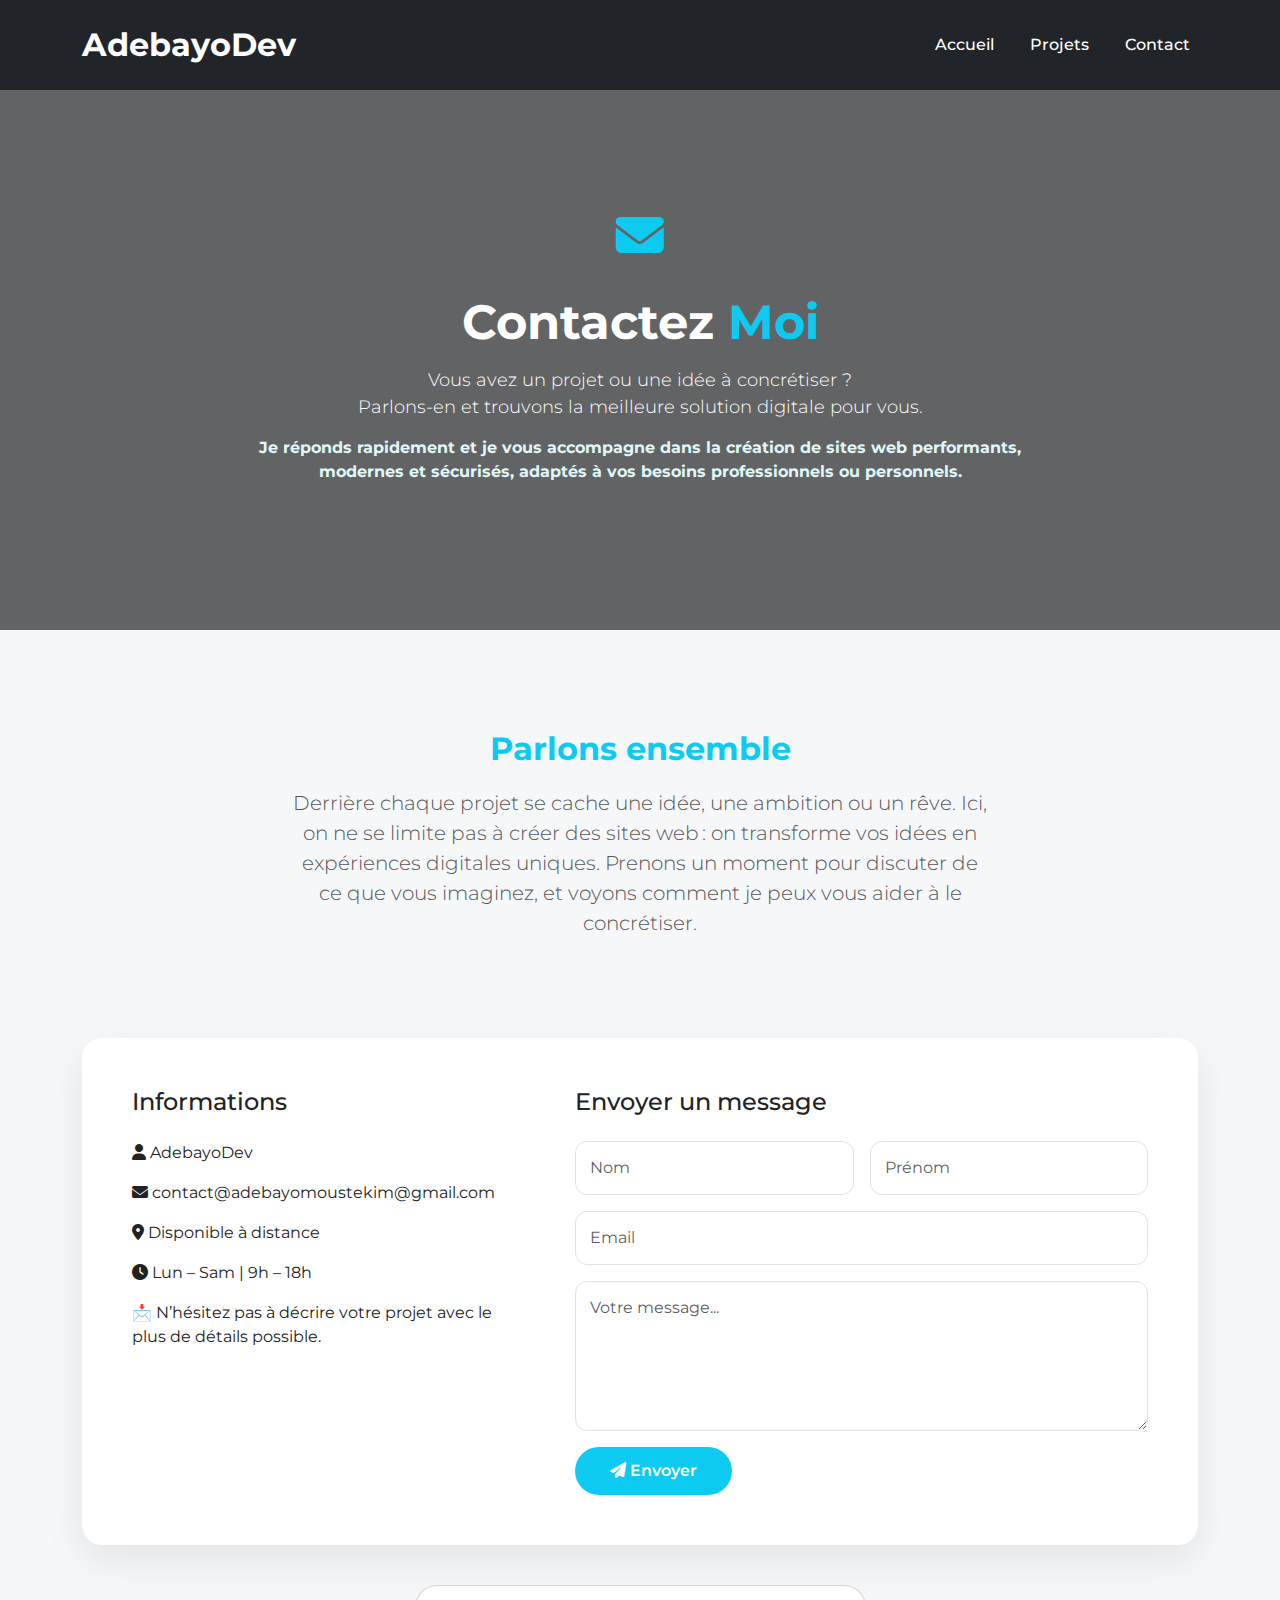
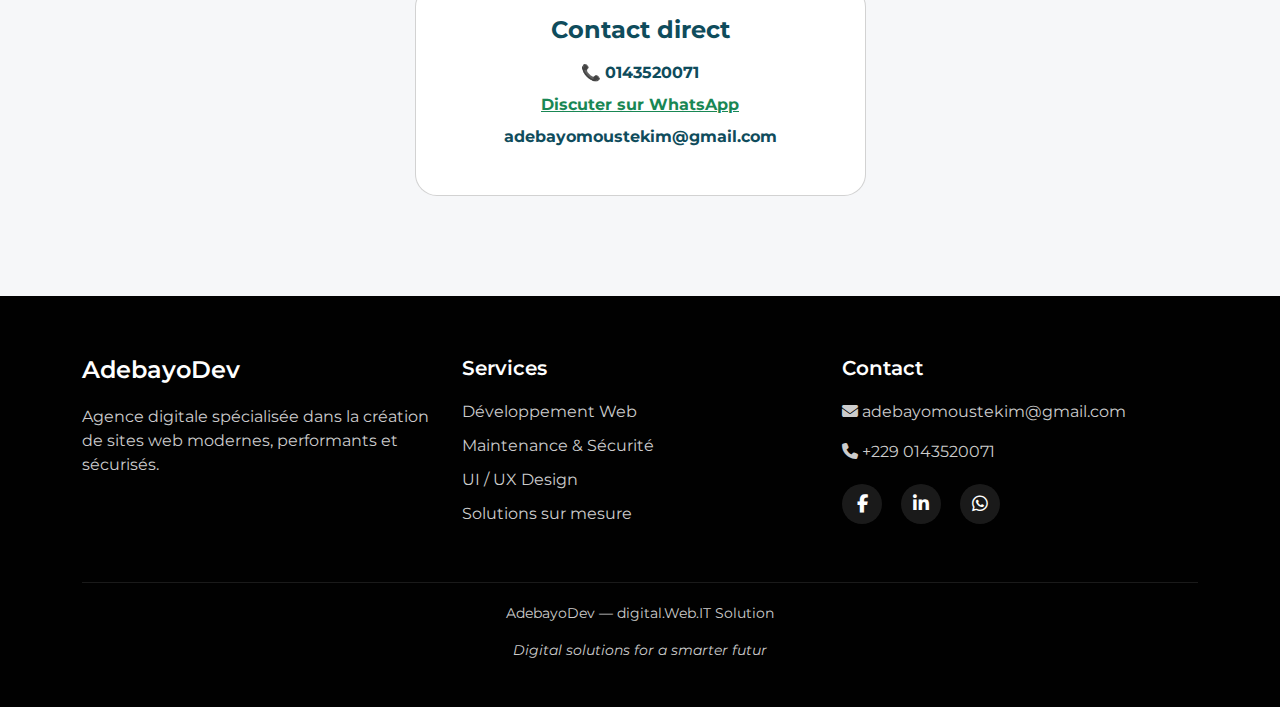
<file: contact.html>
<!DOCTYPE html>
<html lang="fr">
<head>
    <meta charset="UTF-8">
    <title> AdebayoDev</title>
    <meta name="viewport" content="width=device-width, initial-scale=1.0">

    <!-- Bootstrap -->
    <link href="https://cdn.jsdelivr.net/npm/bootstrap@5.3.0/dist/css/bootstrap.min.css" rel="stylesheet">

    <!-- Font Awesome -->
    <link rel="stylesheet" href="https://cdnjs.cloudflare.com/ajax/libs/font-awesome/6.4.0/css/all.min.css">

    <!-- Google Font -->
    <link href="https://fonts.googleapis.com/css2?family=Montserrat:wght@400;600;700&display=swap" rel="stylesheet">
  <link rel="stylesheet" href="publics/style.css">
</head>
<body>
<nav class="navbar navbar-expand-lg navbar-dark bg-dark fixed-top">
  <div class="container">
    <a class="navbar-brand" href="index.php">AdebayoDev</a>
    <button class="navbar-toggler" type="button" data-bs-toggle="collapse" data-bs-target="#navbarNav" 
      aria-controls="navbarNav" aria-expanded="false" aria-label="Toggle navigation">
      <span class="navbar-toggler-icon"></span>
    </button>

    <div class="collapse navbar-collapse" id="navbarNav">
      <ul class="navbar-nav ms-auto">
        <li class="nav-item"><a class="nav-link" href="index.html">Accueil</a></li>
        <li class="nav-item"><a class="nav-link" href="#projets">Projets</a></li>
        <li class="nav-item"><a class="nav-link" href="contact.html">Contact</a></li>
      </ul>
    </div>
  </div>
</nav>
<!-- CONTACT HERO -->
<section class="contact-hero text-center">
    <div class="container">
        <i class="fa-solid fa-envelope hero-icon"></i>
        <h1>Contactez <span>Moi</span></h1>
        <p class="lead">
            Vous avez un projet ou une idée à concrétiser ?<br>
            Parlons-en et trouvons la meilleure solution digitale pour vous.
        </p>

        <p>
            <strong>
                Je réponds rapidement et je vous accompagne dans la création de sites web performants, <br> modernes et sécurisés, adaptés à vos besoins professionnels ou personnels.
            </strong>
        </p>
    </div>
</section>

<section class="section text-center">
    <div class="container">
        <h2 class="section-title">Parlons ensemble</h2>
        <p class="lead" style="max-width:700px; margin:auto; color:#555;">
            <span >
            Derrière chaque projet se cache une idée, une ambition ou un rêve.  
            Ici, on ne se limite pas à créer des sites web : on transforme vos idées en expériences digitales uniques.  
            Prenons un moment pour discuter de ce que vous imaginez, et voyons comment je peux vous aider à le concrétiser.
            </span>
        </p>
    </div>
</section>


<!-- CONTACT -->
<section class="section pt-0">
    <div class="container">
        <div class="contact-box">
            <div class="row g-5">

                <!-- INFOS -->
                <div class="col-md-5">
                    <h4 class="mb-4">Informations</h4>

                    <div class="contact-info">
                        <p><i class="fa-solid fa-user"></i> AdebayoDev</p>
                        <p><i class="fa-solid fa-envelope"></i> contact@adebayomoustekim@gmail.com</p>
                        <p><i class="fa-solid fa-location-dot"></i> Disponible à distance</p>
                        <p><i class="fa-solid fa-clock"></i> Lun – Sam | 9h – 18h</p>
                    </div>

                    <div class="contact-note">
                        📩 N’hésitez pas à décrire votre projet avec le plus de détails possible.
                    </div>
                </div>

                <!-- FORMULAIRE -->
                <div class="col-md-7">
                    <h4 class="mb-4">Envoyer un message</h4>

                    <form method="post" action="">
                        <div class="row g-3">

                            <div class="col-md-6">
                                <input type="text" name="nom" class="form-control" placeholder="Nom" required>
                            </div>

                            <div class="col-md-6">
                                <input type="text" name="prenom" class="form-control" placeholder="Prénom" required>
                            </div>

                            <div class="col-12">
                                <input type="email" name="email" class="form-control" placeholder="Email" required>
                            </div>

                            <div class="col-12">
                                <textarea name="message" rows="5" class="form-control" placeholder="Votre message..." required></textarea>
                            </div>

                            <div class="col-12">
                                <button type="submit" class="btn-send">
                                    <i class="fa-solid fa-paper-plane"></i> Envoyer
                                </button>
                            </div>

                        </div>
                    </form>

                </div>

            </div>
        </div>
    </div>

    <!-- CARD CONTACT DIRECT -->
    <div class="container">
        <div class="row justify-content-center">
            <div class="col-md-6 col-lg-5">
                <div class="card text-center">

                    <h4 class="mb-3">Contact direct</h4>

                    <p class="mb-2">
                        📞 
                        <a href="tel:0143520071" class="text-decoration-none fw-bold">
                           0143520071
                        </a>
                    </p>

                    <p class="mb-2">
                        
                        <a href="https://wa.me/229143520071?text=Bonjour%20je%20vous%20contacte%20depuis%20votre%20site"
                           target="_blank"
                           class="text-success fw-bold">
                           Discuter sur WhatsApp
                        </a>
                    </p>

                    <p class="mb-3">
                        
                        <a href="mailto:adebayomoustekim@gmail.com" class="text-decoration-none fw-bold">
                            adebayomoustekim@gmail.com
                        </a>
                    </p>

                </div>
            </div>
        </div>
    </div>

</section>
<footer class="footer">
    <div class="container">
        <div class="row">

            <!-- A propos -->
            <div class="col-md-4 footer-col">
                <h4><span class="footer-brand">Adebayo</span>Dev</h4>
                <p>
                    Agence digitale spécialisée dans la création
                    de sites web modernes, performants et sécurisés.
                </p>
            </div>

            <!-- Services -->
            <div class="col-md-4 footer-col">
                <h5>Services</h5>
                <ul>
                    <li>Développement Web</li>
                    <li>Maintenance & Sécurité</li>
                    <li>UI / UX Design</li>
                    <li>Solutions sur mesure</li>
                </ul>
            </div>

            <!-- Contact & Réseaux -->
            <div class="col-md-4 footer-col">
                <h5>Contact</h5>
                <p><i class="fa-solid fa-envelope"></i> 
                    <a href="mailto:adebayomoustekim@gmail.com" class="text-decoration-none" style="color:#ccc;">adebayomoustekim@gmail.com</a>
                </p>
                <p><i class="fa-solid fa-phone"></i> 
                    <a href="tel:+2290143520071" class="text-decoration-none" style="color:#ccc;">+229 0143520071</a>
                </p>

                <div class="social-links">
                      <!-- Facebook -->
                    <a href="https://www.facebook.com/AdebayoDev" target="_blank">
                        <i class="fa-brands fa-facebook-f"></i>
                    </a>
                    
                    <!-- LinkedIn -->
                    <a href="https://www.linkedin.com/in/adebayo-moustekim" target="_blank">
                        <i class="fa-brands fa-linkedin-in"></i>
                    </a>
                    <!-- WhatsApp -->
                    <a href="https://wa.me/2290162534052" target="_blank">
                        <i class="fa-brands fa-whatsapp"></i>
                    </a>
                </div>
            </div>

        </div>

        <!-- Bas du footer -->
        <div class="footer-bottom text-center">
            <p>AdebayoDev — digital.Web.IT Solution</p>
            <p> <em>Digital solutions for a smarter futur</em></p>
        </div>
    </div>
</footer>

</body>
</html>
</file>
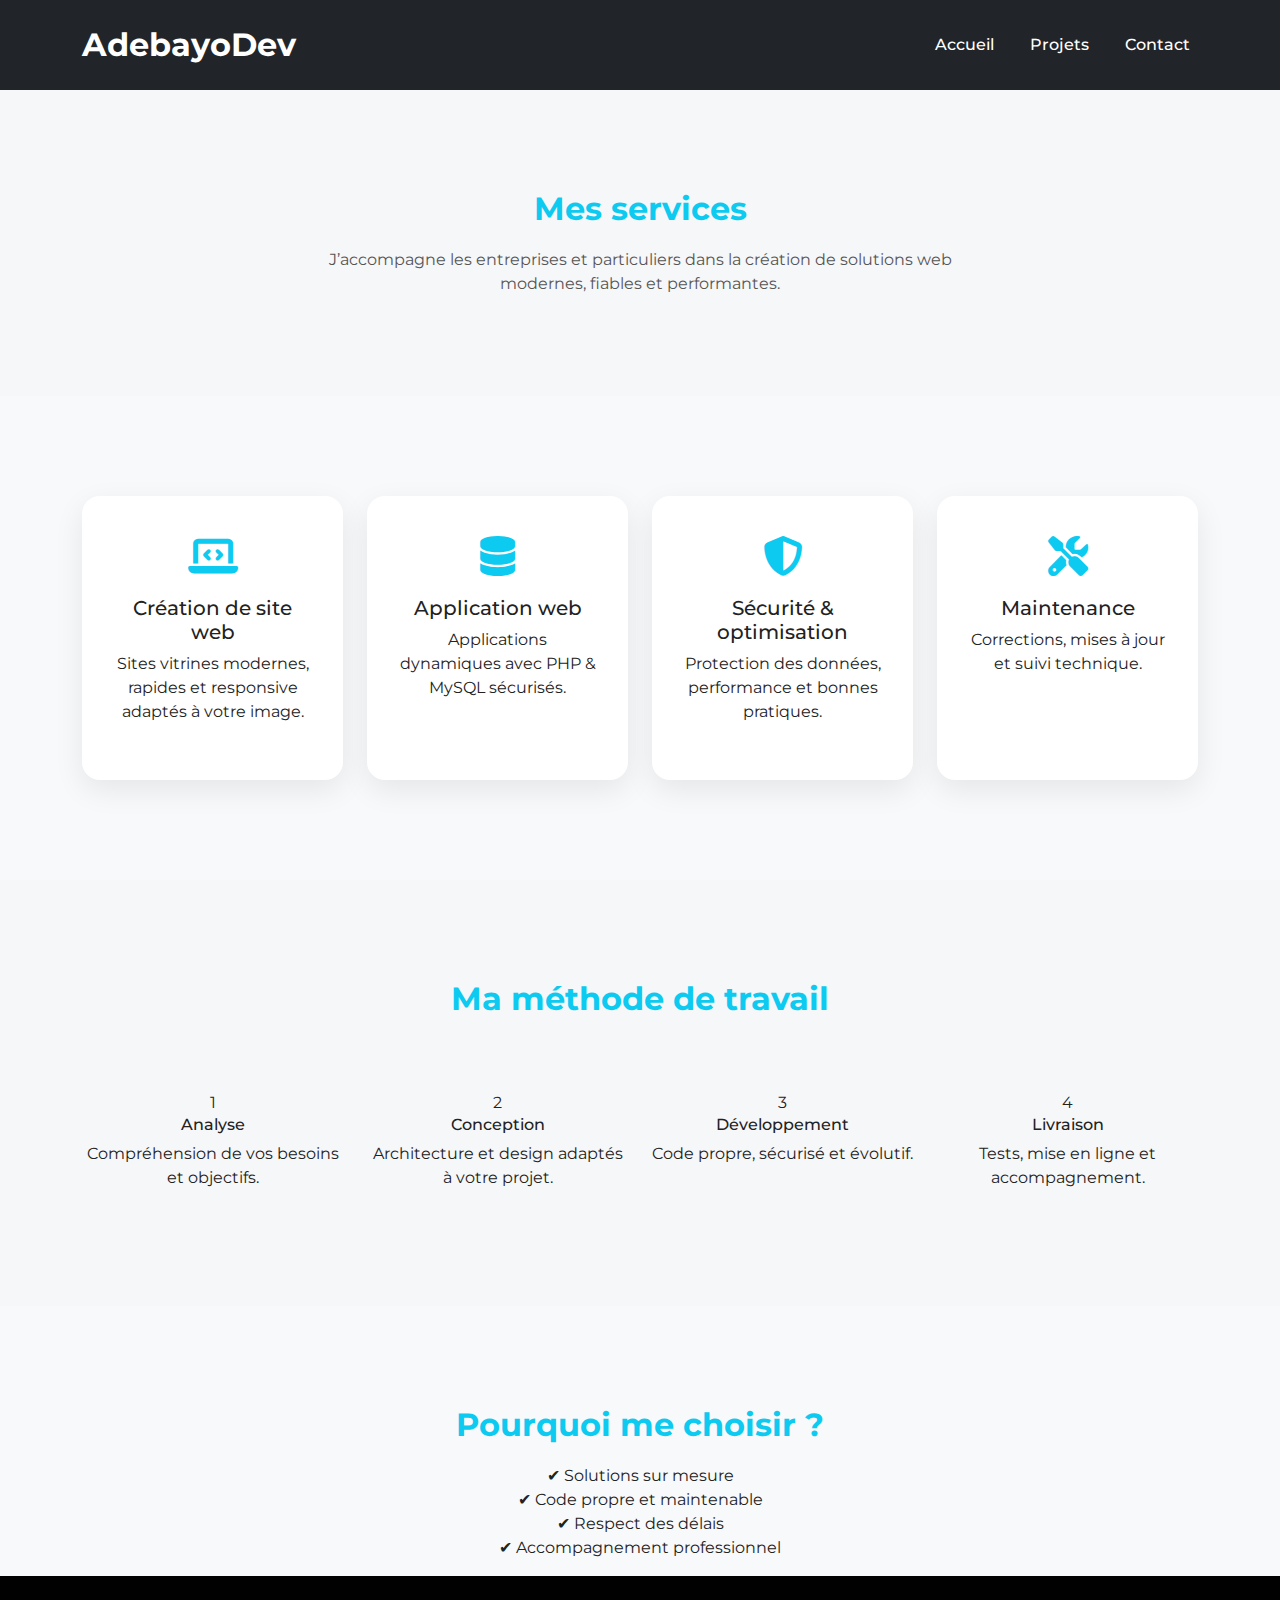
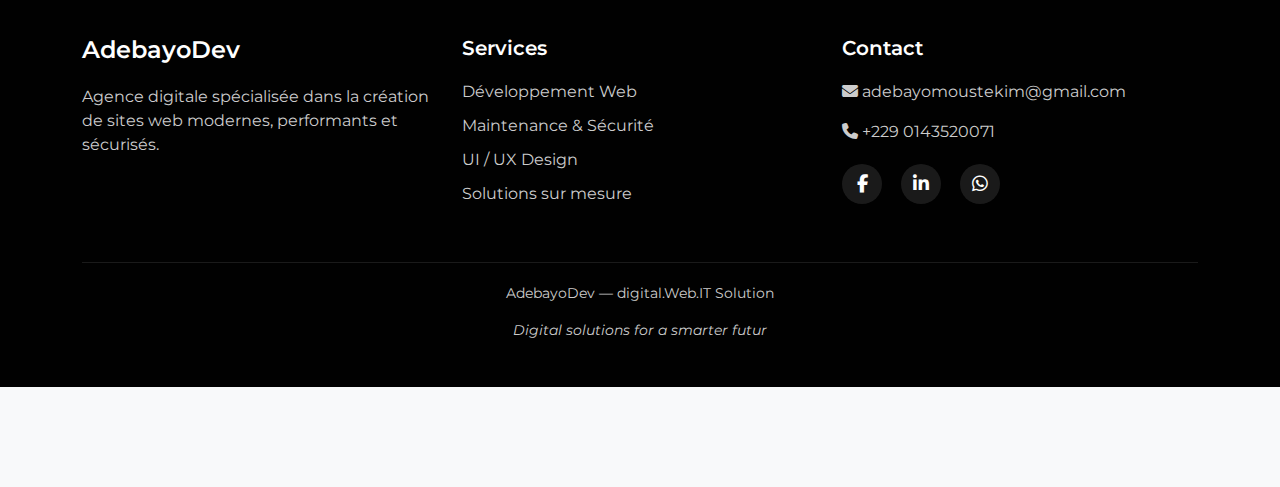
<file: services.html>
<!DOCTYPE html>
<html lang="fr">
<head>
    <meta charset="UTF-8">
<title>AdebayoDev | Portfolio</title>

    <meta name="viewport" content="width=device-width, initial-scale=1.0">

    <!-- Bootstrap -->
    <link href="https://cdn.jsdelivr.net/npm/bootstrap@5.3.0/dist/css/bootstrap.min.css" rel="stylesheet">

    <!-- Font Awesome -->
    <link rel="stylesheet" href="https://cdnjs.cloudflare.com/ajax/libs/font-awesome/6.4.0/css/all.min.css">

    <!-- Google Font -->
    <link href="https://fonts.googleapis.com/css2?family=Montserrat:wght@400;600;700&display=swap" rel="stylesheet">
      <link rel="stylesheet" href="publics/style.css">
</head>

</head>

<body>

<nav class="navbar navbar-expand-lg navbar-dark bg-dark fixed-top">
  <div class="container">
    <a class="navbar-brand" href="index.php">AdebayoDev</a>
    <button class="navbar-toggler" type="button" data-bs-toggle="collapse" data-bs-target="#navbarNav" 
      aria-controls="navbarNav" aria-expanded="false" aria-label="Toggle navigation">
      <span class="navbar-toggler-icon"></span>
    </button>

    <div class="collapse navbar-collapse" id="navbarNav">
      <ul class="navbar-nav ms-auto">
        <li class="nav-item"><a class="nav-link" href="index.html">Accueil</a></li>
        <li class="nav-item"><a class="nav-link" href="#projets">Projets</a></li>
        <li class="nav-item"><a class="nav-link" href="contact.html">Contact</a></li>
      </ul>
    </div>
  </div>
</nav>
</nav>


<!-- INTRO -->
<section class="section text-center">
    <div class="container">
        <h2 class="section-title">Mes services</h2>
        <p class="section-desc">
            J’accompagne les entreprises et particuliers dans la création
            de solutions web modernes, fiables et performantes.
        </p>
    </div>
</section>

<!-- SERVICES -->
<section class="section bg-light">
    <div class="container">
        <div class="row g-4">

            <div class="col-md-3">
                <div class="service-card">
                    <i class="fa-solid fa-laptop-code"></i>
                    <h5>Création de site web</h5>
                    <p>Sites vitrines modernes, rapides et responsive adaptés à votre image.</p>
                </div>
            </div>

            <div class="col-md-3">
                <div class="service-card">
                    <i class="fa-solid fa-database"></i>
                    <h5>Application web</h5>
                    <p>Applications dynamiques avec PHP & MySQL sécurisés.</p>
                </div>
            </div>

            <div class="col-md-3">
                <div class="service-card">
                    <i class="fa-solid fa-shield-halved"></i>
                    <h5>Sécurité & optimisation</h5>
                    <p>Protection des données, performance et bonnes pratiques.</p>
                </div>
            </div>

            <div class="col-md-3">
                <div class="service-card">
                    <i class="fa-solid fa-screwdriver-wrench"></i>
                    <h5>Maintenance</h5>
                    <p>Corrections, mises à jour et suivi technique.</p>
                </div>
            </div>

        </div>
    </div>
</section>

<!-- PROCESS -->
<section class="section">
    <div class="container text-center">
        <h2 class="section-title">Ma méthode de travail</h2>

        <div class="row mt-5 g-4">
            <div class="col-md-3">
                <div class="process-step">
                    <span>1</span>
                    <h6>Analyse</h6>
                    <p>Compréhension de vos besoins et objectifs.</p>
                </div>
            </div>

            <div class="col-md-3">
                <div class="process-step">
                    <span>2</span>
                    <h6>Conception</h6>
                    <p>Architecture et design adaptés à votre projet.</p>
                </div>
            </div>

            <div class="col-md-3">
                <div class="process-step">
                    <span>3</span>
                    <h6>Développement</h6>
                    <p>Code propre, sécurisé et évolutif.</p>
                </div>
            </div>

            <div class="col-md-3">
                <div class="process-step">
                    <span>4</span>
                    <h6>Livraison</h6>
                    <p>Tests, mise en ligne et accompagnement.</p>
                </div>
            </div>
        </div>
    </div>
</section>

<!-- WHY ME -->
<section class="section bg-light">
    <div class="container">
        <div class="why-box text-center">
            <h2 class="section-title">Pourquoi me choisir ?</h2>
            <p>
                ✔ Solutions sur mesure <br>
                ✔ Code propre et maintenable <br>
                ✔ Respect des délais <br>
                ✔ Accompagnement professionnel
            </p>
        </div>
    </div>
  <footer class="footer">
    <div class="container">
        <div class="row">

            <!-- A propos -->
            <div class="col-md-4 footer-col">
                <h4><span class="footer-brand">Adebayo</span>Dev</h4>
                <p>
                    Agence digitale spécialisée dans la création
                    de sites web modernes, performants et sécurisés.
                </p>
            </div>

            <!-- Services -->
            <div class="col-md-4 footer-col">
                <h5>Services</h5>
                <ul>
                    <li>Développement Web</li>
                    <li>Maintenance & Sécurité</li>
                    <li>UI / UX Design</li>
                    <li>Solutions sur mesure</li>
                </ul>
            </div>

            <!-- Contact & Réseaux -->
            <div class="col-md-4 footer-col">
                <h5>Contact</h5>
                <p><i class="fa-solid fa-envelope"></i> 
                    <a href="mailto:adebayomoustekim@gmail.com" class="text-decoration-none" style="color:#ccc;">adebayomoustekim@gmail.com</a>
                </p>
                <p><i class="fa-solid fa-phone"></i> 
                    <a href="tel:+2290143520071" class="text-decoration-none" style="color:#ccc;">+229 0143520071</a>
                </p>

                <div class="social-links">
                    <!-- Facebook -->
                    <a href="https://www.facebook.com/AdebayoDev" target="_blank">
                        <i class="fa-brands fa-facebook-f"></i>
                    </a>
                    <!-- LinkedIn -->
                    <a href="https://www.linkedin.com/in/adebayo-moustekim" target="_blank">
                        <i class="fa-brands fa-linkedin-in"></i>
                    </a>
                    <!-- WhatsApp -->
                    <a href="https://wa.me/2290143520071" target="_blank">
                        <i class="fa-brands fa-whatsapp"></i>
                    </a>
                </div>
            </div>

        </div>

        <!-- Bas du footer -->
        <div class="footer-bottom text-center">
            <p> AdebayoDev — digital.Web.IT Solution</p>
            <p> <em>Digital solutions for a smarter futur</em></p>
        </div>
    </div>
</footer>
</file>
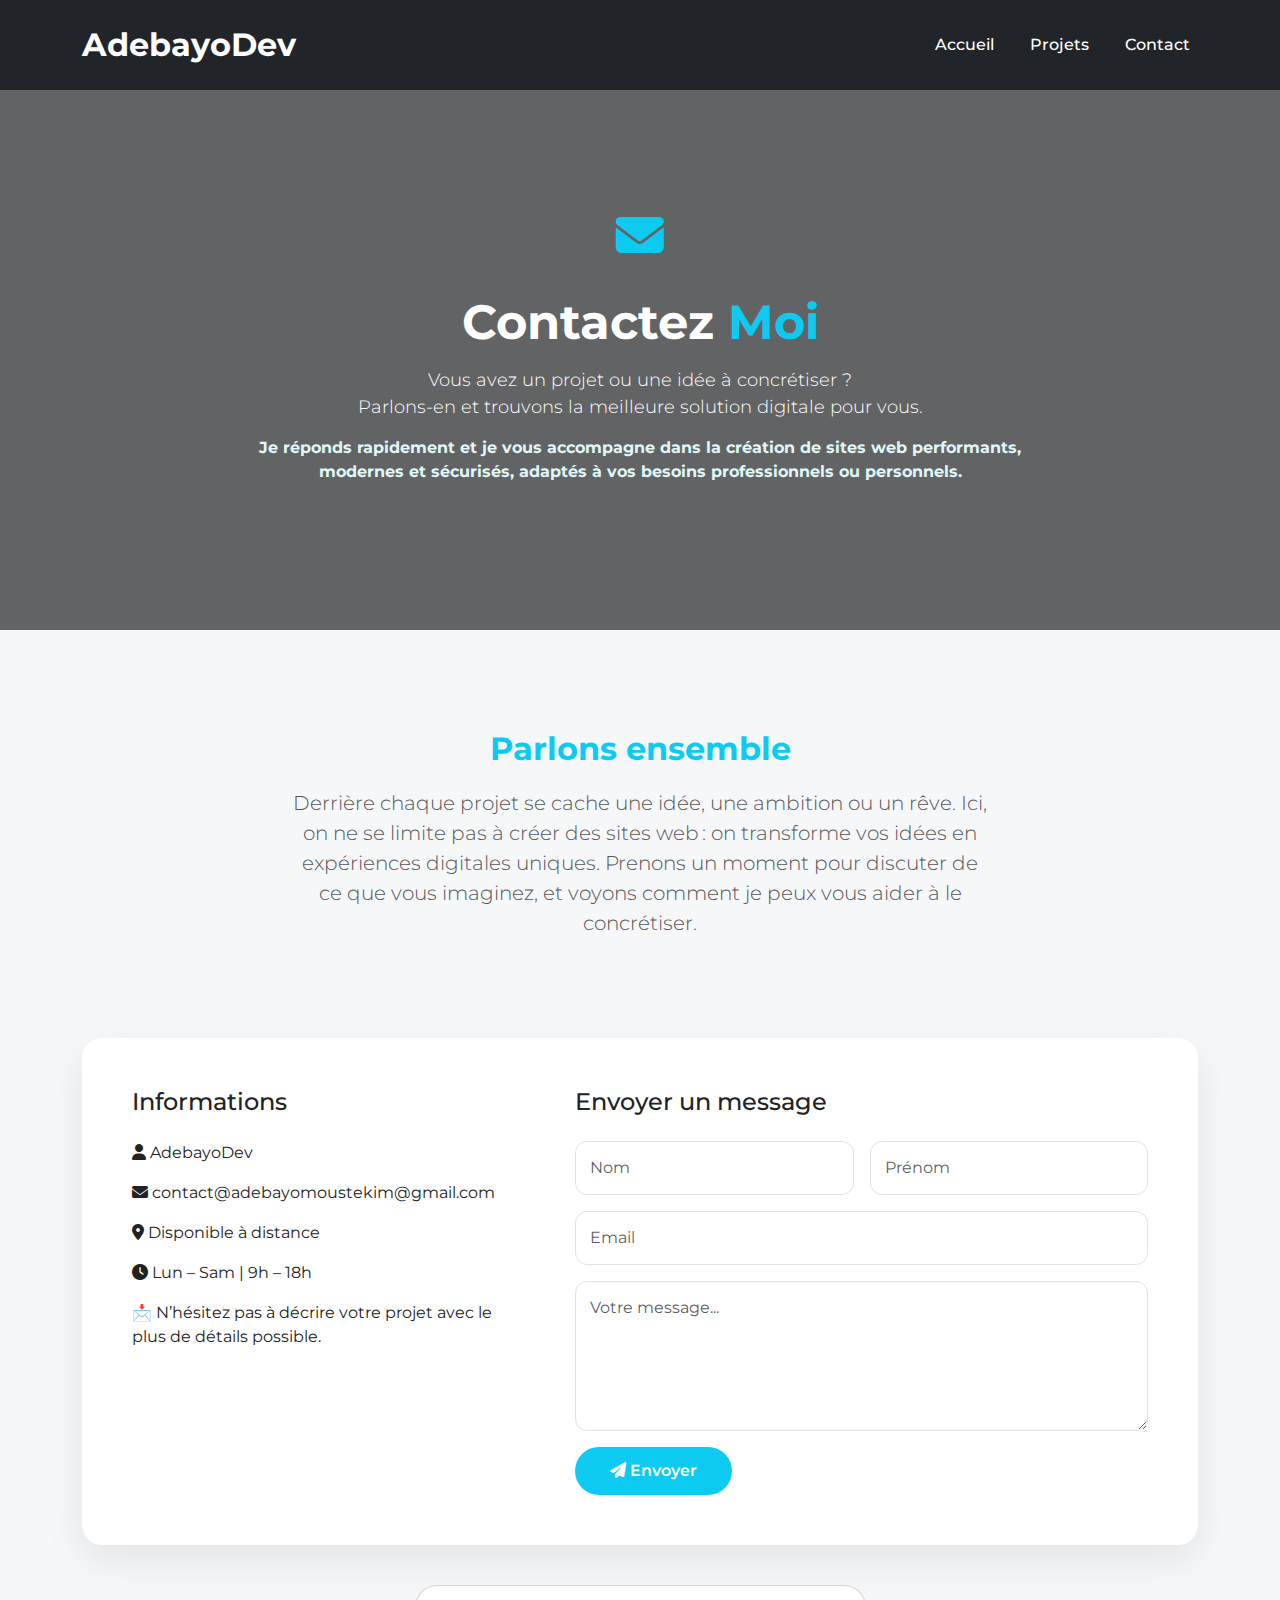
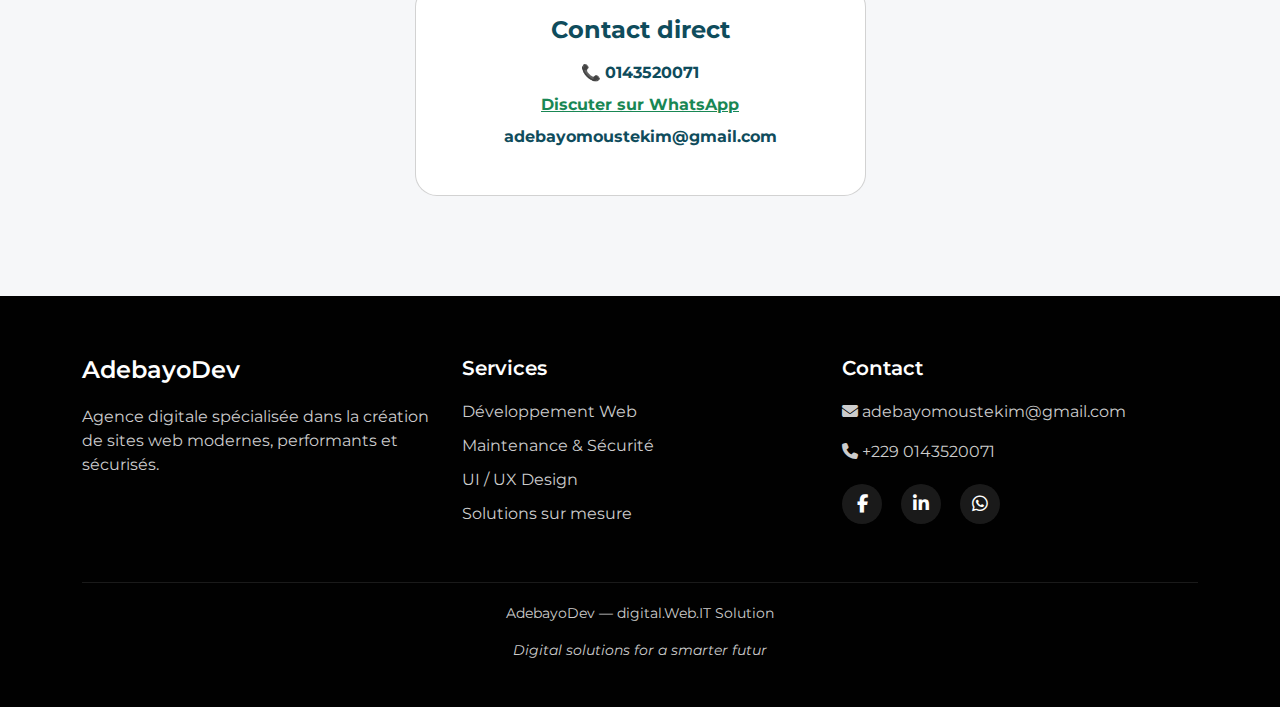
<file: publics/contact.html>
<!DOCTYPE html>
<html lang="fr">
<head>
    <meta charset="UTF-8">
    <title> AdebayoDev</title>
    <meta name="viewport" content="width=device-width, initial-scale=1.0">

    <!-- Bootstrap -->
    <link href="https://cdn.jsdelivr.net/npm/bootstrap@5.3.0/dist/css/bootstrap.min.css" rel="stylesheet">

    <!-- Font Awesome -->
    <link rel="stylesheet" href="https://cdnjs.cloudflare.com/ajax/libs/font-awesome/6.4.0/css/all.min.css">

    <!-- Google Font -->
    <link href="https://fonts.googleapis.com/css2?family=Montserrat:wght@400;600;700&display=swap" rel="stylesheet">
  <link rel="stylesheet" href="style.css">
</head>
<body>
<nav class="navbar navbar-expand-lg navbar-dark bg-dark fixed-top">
  <div class="container">
    <a class="navbar-brand" href="index.php">AdebayoDev</a>
    <button class="navbar-toggler" type="button" data-bs-toggle="collapse" data-bs-target="#navbarNav" 
      aria-controls="navbarNav" aria-expanded="false" aria-label="Toggle navigation">
      <span class="navbar-toggler-icon"></span>
    </button>

    <div class="collapse navbar-collapse" id="navbarNav">
      <ul class="navbar-nav ms-auto">
        <li class="nav-item"><a class="nav-link" href="index.html">Accueil</a></li>
        <li class="nav-item"><a class="nav-link" href="#projets">Projets</a></li>
        <li class="nav-item"><a class="nav-link" href="contact.html">Contact</a></li>
      </ul>
    </div>
  </div>
</nav>
<!-- CONTACT HERO -->
<section class="contact-hero text-center">
    <div class="container">
        <i class="fa-solid fa-envelope hero-icon"></i>
        <h1>Contactez <span>Moi</span></h1>
        <p class="lead">
            Vous avez un projet ou une idée à concrétiser ?<br>
            Parlons-en et trouvons la meilleure solution digitale pour vous.
        </p>

        <p>
            <strong>
                Je réponds rapidement et je vous accompagne dans la création de sites web performants, <br> modernes et sécurisés, adaptés à vos besoins professionnels ou personnels.
            </strong>
        </p>
    </div>
</section>

<section class="section text-center">
    <div class="container">
        <h2 class="section-title">Parlons ensemble</h2>
        <p class="lead" style="max-width:700px; margin:auto; color:#555;">
            <span >
            Derrière chaque projet se cache une idée, une ambition ou un rêve.  
            Ici, on ne se limite pas à créer des sites web : on transforme vos idées en expériences digitales uniques.  
            Prenons un moment pour discuter de ce que vous imaginez, et voyons comment je peux vous aider à le concrétiser.
            </span>
        </p>
    </div>
</section>


<!-- CONTACT -->
<section class="section pt-0">
    <div class="container">
        <div class="contact-box">
            <div class="row g-5">

                <!-- INFOS -->
                <div class="col-md-5">
                    <h4 class="mb-4">Informations</h4>

                    <div class="contact-info">
                        <p><i class="fa-solid fa-user"></i> AdebayoDev</p>
                        <p><i class="fa-solid fa-envelope"></i> contact@adebayomoustekim@gmail.com</p>
                        <p><i class="fa-solid fa-location-dot"></i> Disponible à distance</p>
                        <p><i class="fa-solid fa-clock"></i> Lun – Sam | 9h – 18h</p>
                    </div>

                    <div class="contact-note">
                        📩 N’hésitez pas à décrire votre projet avec le plus de détails possible.
                    </div>
                </div>

                <!-- FORMULAIRE -->
                <div class="col-md-7">
                    <h4 class="mb-4">Envoyer un message</h4>

                    <form method="post" action="">
                        <div class="row g-3">

                            <div class="col-md-6">
                                <input type="text" name="nom" class="form-control" placeholder="Nom" required>
                            </div>

                            <div class="col-md-6">
                                <input type="text" name="prenom" class="form-control" placeholder="Prénom" required>
                            </div>

                            <div class="col-12">
                                <input type="email" name="email" class="form-control" placeholder="Email" required>
                            </div>

                            <div class="col-12">
                                <textarea name="message" rows="5" class="form-control" placeholder="Votre message..." required></textarea>
                            </div>

                            <div class="col-12">
                                <button type="submit" class="btn-send">
                                    <i class="fa-solid fa-paper-plane"></i> Envoyer
                                </button>
                            </div>

                        </div>
                    </form>

                </div>

            </div>
        </div>
    </div>

    <!-- CARD CONTACT DIRECT -->
    <div class="container">
        <div class="row justify-content-center">
            <div class="col-md-6 col-lg-5">
                <div class="card text-center">

                    <h4 class="mb-3">Contact direct</h4>

                    <p class="mb-2">
                        📞 
                        <a href="tel:0143520071" class="text-decoration-none fw-bold">
                           0143520071
                        </a>
                    </p>

                    <p class="mb-2">
                        
                        <a href="https://wa.me/229143520071?text=Bonjour%20je%20vous%20contacte%20depuis%20votre%20site"
                           target="_blank"
                           class="text-success fw-bold">
                           Discuter sur WhatsApp
                        </a>
                    </p>

                    <p class="mb-3">
                        
                        <a href="mailto:adebayomoustekim@gmail.com" class="text-decoration-none fw-bold">
                            adebayomoustekim@gmail.com
                        </a>
                    </p>

                </div>
            </div>
        </div>
    </div>

</section>
<footer class="footer">
    <div class="container">
        <div class="row">

            <!-- A propos -->
            <div class="col-md-4 footer-col">
                <h4><span class="footer-brand">Adebayo</span>Dev</h4>
                <p>
                    Agence digitale spécialisée dans la création
                    de sites web modernes, performants et sécurisés.
                </p>
            </div>

            <!-- Services -->
            <div class="col-md-4 footer-col">
                <h5>Services</h5>
                <ul>
                    <li>Développement Web</li>
                    <li>Maintenance & Sécurité</li>
                    <li>UI / UX Design</li>
                    <li>Solutions sur mesure</li>
                </ul>
            </div>

            <!-- Contact & Réseaux -->
            <div class="col-md-4 footer-col">
                <h5>Contact</h5>
                <p><i class="fa-solid fa-envelope"></i> 
                    <a href="mailto:adebayomoustekim@gmail.com" class="text-decoration-none" style="color:#ccc;">adebayomoustekim@gmail.com</a>
                </p>
                <p><i class="fa-solid fa-phone"></i> 
                    <a href="tel:+2290143520071" class="text-decoration-none" style="color:#ccc;">+229 0143520071</a>
                </p>

                <div class="social-links">
                      <!-- Facebook -->
                    <a href="https://www.facebook.com/AdebayoDev" target="_blank">
                        <i class="fa-brands fa-facebook-f"></i>
                    </a>
                    
                    <!-- LinkedIn -->
                    <a href="https://www.linkedin.com/in/adebayo-moustekim" target="_blank">
                        <i class="fa-brands fa-linkedin-in"></i>
                    </a>
                    <!-- WhatsApp -->
                    <a href="https://wa.me/2290162534052" target="_blank">
                        <i class="fa-brands fa-whatsapp"></i>
                    </a>
                </div>
            </div>

        </div>

        <!-- Bas du footer -->
        <div class="footer-bottom text-center">
            <p>AdebayoDev — digital.Web.IT Solution</p>
            <p> <em>Digital solutions for a smarter futur</em></p>
        </div>
    </div>
</footer>

</body>
</html>
</file>
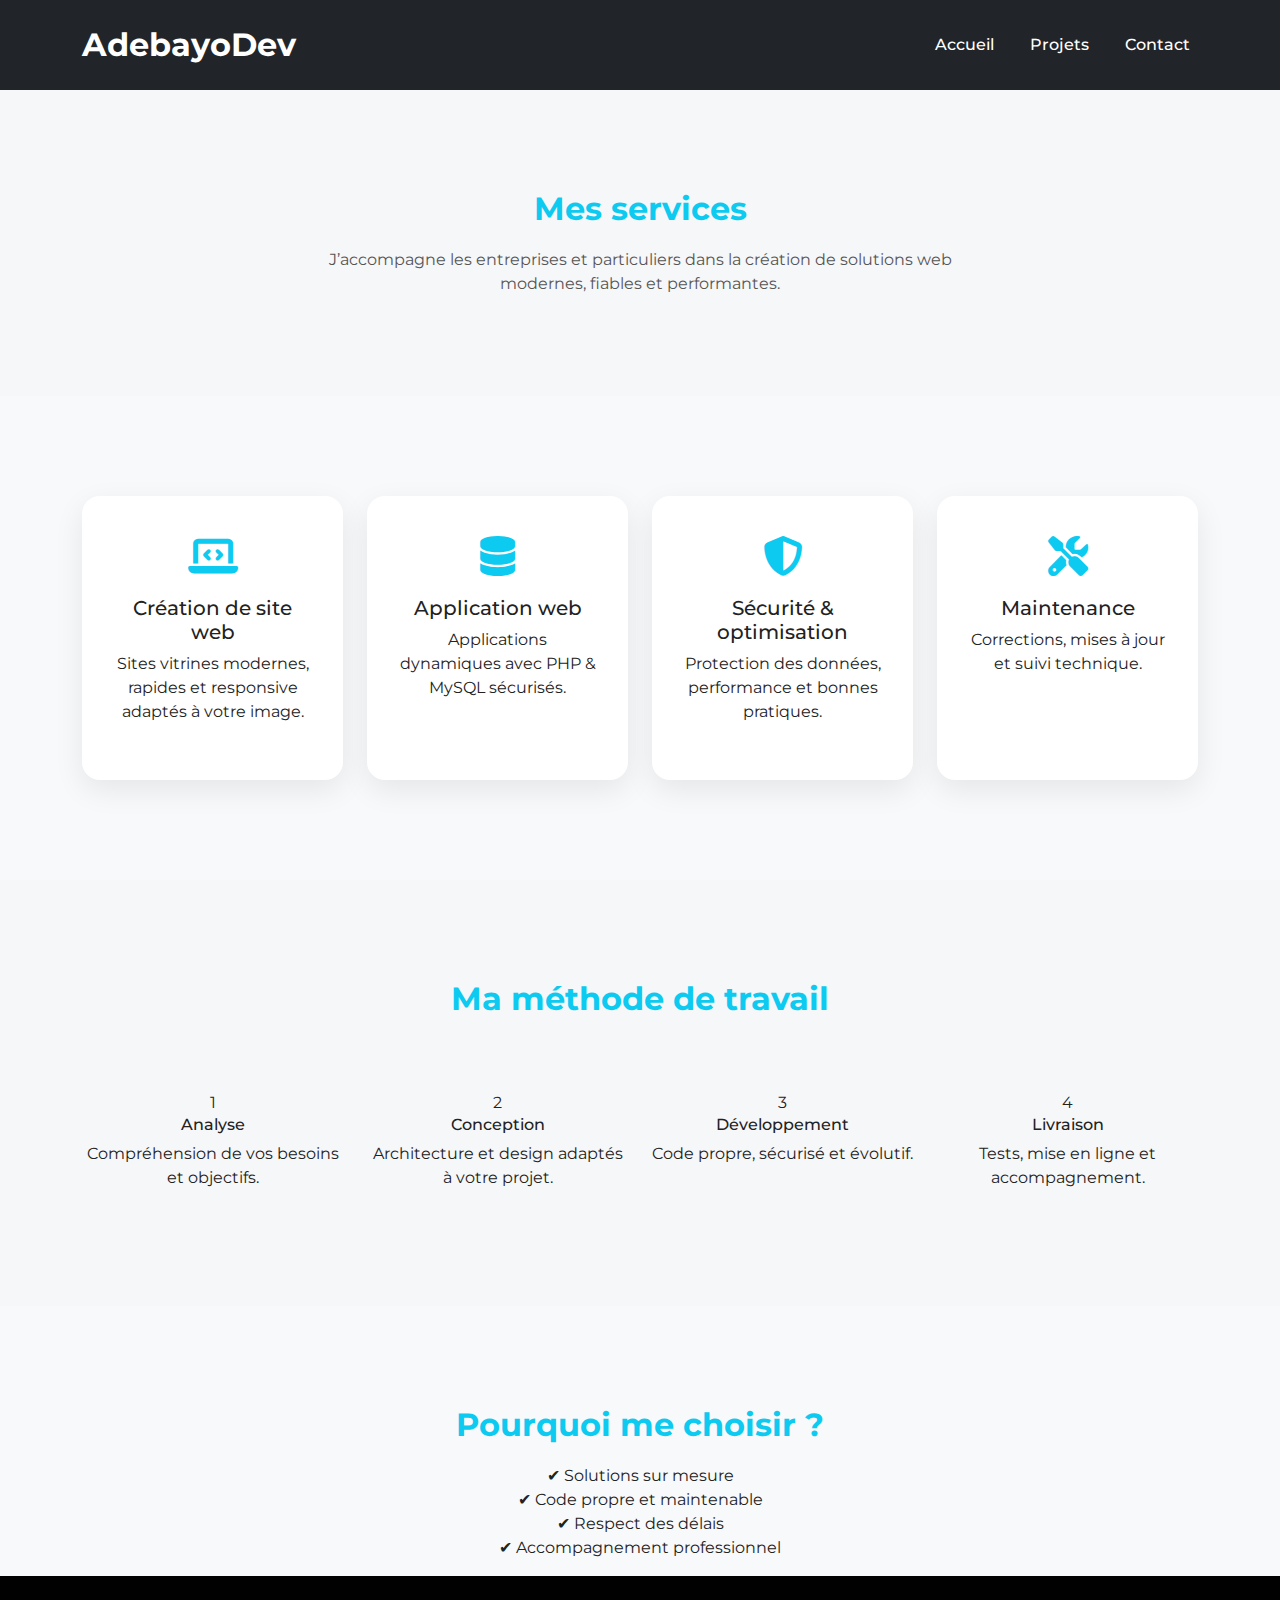
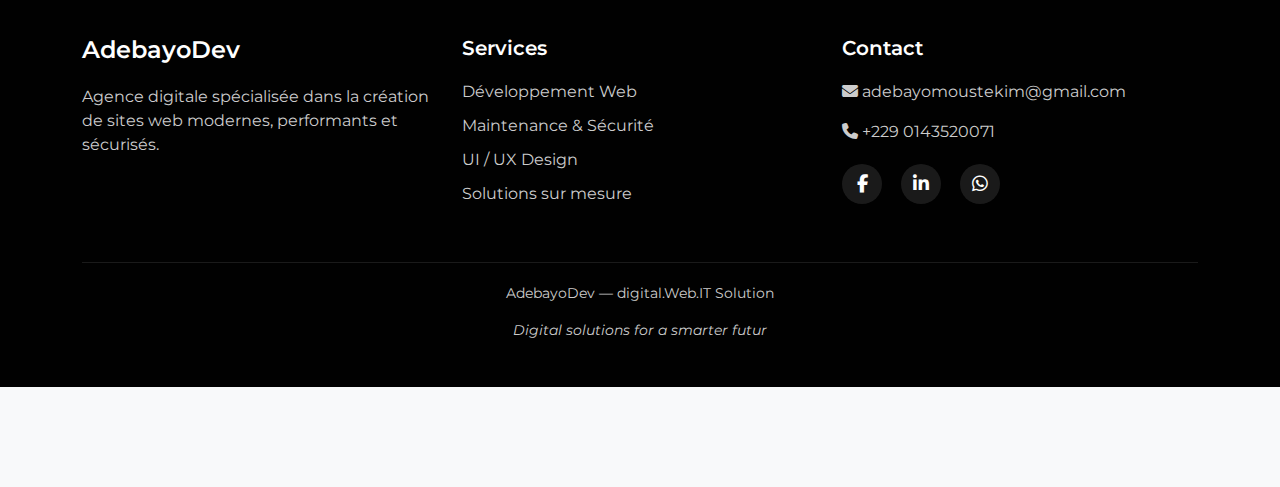
<file: publics/services.html>
<!DOCTYPE html>
<html lang="fr">
<head>
    <meta charset="UTF-8">
<title>AdebayoDev | Portfolio</title>

    <meta name="viewport" content="width=device-width, initial-scale=1.0">

    <!-- Bootstrap -->
    <link href="https://cdn.jsdelivr.net/npm/bootstrap@5.3.0/dist/css/bootstrap.min.css" rel="stylesheet">

    <!-- Font Awesome -->
    <link rel="stylesheet" href="https://cdnjs.cloudflare.com/ajax/libs/font-awesome/6.4.0/css/all.min.css">

    <!-- Google Font -->
    <link href="https://fonts.googleapis.com/css2?family=Montserrat:wght@400;600;700&display=swap" rel="stylesheet">
      <link rel="stylesheet" href="style.css">
</head>

</head>

<body>

<nav class="navbar navbar-expand-lg navbar-dark bg-dark fixed-top">
  <div class="container">
    <a class="navbar-brand" href="index.php">AdebayoDev</a>
    <button class="navbar-toggler" type="button" data-bs-toggle="collapse" data-bs-target="#navbarNav" 
      aria-controls="navbarNav" aria-expanded="false" aria-label="Toggle navigation">
      <span class="navbar-toggler-icon"></span>
    </button>

    <div class="collapse navbar-collapse" id="navbarNav">
      <ul class="navbar-nav ms-auto">
        <li class="nav-item"><a class="nav-link" href="index.html">Accueil</a></li>
        <li class="nav-item"><a class="nav-link" href="#projets">Projets</a></li>
        <li class="nav-item"><a class="nav-link" href="contact.html">Contact</a></li>
      </ul>
    </div>
  </div>
</nav>
</nav>


<!-- INTRO -->
<section class="section text-center">
    <div class="container">
        <h2 class="section-title">Mes services</h2>
        <p class="section-desc">
            J’accompagne les entreprises et particuliers dans la création
            de solutions web modernes, fiables et performantes.
        </p>
    </div>
</section>

<!-- SERVICES -->
<section class="section bg-light">
    <div class="container">
        <div class="row g-4">

            <div class="col-md-3">
                <div class="service-card">
                    <i class="fa-solid fa-laptop-code"></i>
                    <h5>Création de site web</h5>
                    <p>Sites vitrines modernes, rapides et responsive adaptés à votre image.</p>
                </div>
            </div>

            <div class="col-md-3">
                <div class="service-card">
                    <i class="fa-solid fa-database"></i>
                    <h5>Application web</h5>
                    <p>Applications dynamiques avec PHP & MySQL sécurisés.</p>
                </div>
            </div>

            <div class="col-md-3">
                <div class="service-card">
                    <i class="fa-solid fa-shield-halved"></i>
                    <h5>Sécurité & optimisation</h5>
                    <p>Protection des données, performance et bonnes pratiques.</p>
                </div>
            </div>

            <div class="col-md-3">
                <div class="service-card">
                    <i class="fa-solid fa-screwdriver-wrench"></i>
                    <h5>Maintenance</h5>
                    <p>Corrections, mises à jour et suivi technique.</p>
                </div>
            </div>

        </div>
    </div>
</section>

<!-- PROCESS -->
<section class="section">
    <div class="container text-center">
        <h2 class="section-title">Ma méthode de travail</h2>

        <div class="row mt-5 g-4">
            <div class="col-md-3">
                <div class="process-step">
                    <span>1</span>
                    <h6>Analyse</h6>
                    <p>Compréhension de vos besoins et objectifs.</p>
                </div>
            </div>

            <div class="col-md-3">
                <div class="process-step">
                    <span>2</span>
                    <h6>Conception</h6>
                    <p>Architecture et design adaptés à votre projet.</p>
                </div>
            </div>

            <div class="col-md-3">
                <div class="process-step">
                    <span>3</span>
                    <h6>Développement</h6>
                    <p>Code propre, sécurisé et évolutif.</p>
                </div>
            </div>

            <div class="col-md-3">
                <div class="process-step">
                    <span>4</span>
                    <h6>Livraison</h6>
                    <p>Tests, mise en ligne et accompagnement.</p>
                </div>
            </div>
        </div>
    </div>
</section>

<!-- WHY ME -->
<section class="section bg-light">
    <div class="container">
        <div class="why-box text-center">
            <h2 class="section-title">Pourquoi me choisir ?</h2>
            <p>
                ✔ Solutions sur mesure <br>
                ✔ Code propre et maintenable <br>
                ✔ Respect des délais <br>
                ✔ Accompagnement professionnel
            </p>
        </div>
    </div>
  <footer class="footer">
    <div class="container">
        <div class="row">

            <!-- A propos -->
            <div class="col-md-4 footer-col">
                <h4><span class="footer-brand">Adebayo</span>Dev</h4>
                <p>
                    Agence digitale spécialisée dans la création
                    de sites web modernes, performants et sécurisés.
                </p>
            </div>

            <!-- Services -->
            <div class="col-md-4 footer-col">
                <h5>Services</h5>
                <ul>
                    <li>Développement Web</li>
                    <li>Maintenance & Sécurité</li>
                    <li>UI / UX Design</li>
                    <li>Solutions sur mesure</li>
                </ul>
            </div>

            <!-- Contact & Réseaux -->
            <div class="col-md-4 footer-col">
                <h5>Contact</h5>
                <p><i class="fa-solid fa-envelope"></i> 
                    <a href="mailto:adebayomoustekim@gmail.com" class="text-decoration-none" style="color:#ccc;">adebayomoustekim@gmail.com</a>
                </p>
                <p><i class="fa-solid fa-phone"></i> 
                    <a href="tel:+2290143520071" class="text-decoration-none" style="color:#ccc;">+229 0143520071</a>
                </p>

                <div class="social-links">
                    <!-- Facebook -->
                    <a href="https://www.facebook.com/AdebayoDev" target="_blank">
                        <i class="fa-brands fa-facebook-f"></i>
                    </a>
                    <!-- LinkedIn -->
                    <a href="https://www.linkedin.com/in/adebayo-moustekim" target="_blank">
                        <i class="fa-brands fa-linkedin-in"></i>
                    </a>
                    <!-- WhatsApp -->
                    <a href="https://wa.me/2290143520071" target="_blank">
                        <i class="fa-brands fa-whatsapp"></i>
                    </a>
                </div>
            </div>

        </div>

        <!-- Bas du footer -->
        <div class="footer-bottom text-center">
            <p> AdebayoDev — digital.Web.IT Solution</p>
            <p> <em>Digital solutions for a smarter futur</em></p>
        </div>
    </div>
</footer>
</file>
<file: publics/style.css>
/* ================= GLOBAL ================= */
body {
    font-family: 'Montserrat', sans-serif;
    background: #f6f7f9;
    color: #222;
    scroll-behavior: smooth;
    padding-top: 90px; /* Corrige le problème navbar fixe */
}

section {
    scroll-margin-top: 100px; /* évite que la navbar cache les titres */
}

/* ================= HERO ================= */
.hero {
    height: 60vh;
    background: linear-gradient(rgba(0,0,0,.6), rgba(0,0,0,.6)),
    url('https://images.unsplash.com/photo-1519389950473-47ba0277781c') center/cover;
    display: flex;
    align-items: center;
    color: #fff;
}

.hero h1 {
    font-size: 3rem;
    font-weight: 700;
}

.hero h1 span,
.hero-icon {
    color: #0dcaf0;
}

.hero-icon {
    font-size: 3rem;
    margin-bottom: 15px;
}

/* ================= SECTIONS ================= */
.section {
    padding: 100px 0;
}

.section-title {
    font-weight: 700;
    color: #0dcaf0;
    margin-bottom: 20px;
}

.section-desc {
    max-width: 700px;
    margin: auto;
    color: #555;
}

/* ================= ABOUT ================= */
.description {
    max-width: 700px;
    margin: auto;
}

.skills {
    margin-top: 25px;
}

.skills span {
    display: inline-block;
    background: #0dcaf0;
    color: #fff;
    padding: 8px 15px;
    margin: 5px;
    border-radius: 20px;
    font-size: 14px;
}

.quote {
    margin-top: 30px;
    font-style: italic;
    color: #666;
}

/* ================= SERVICES ================= */
.service-card {
    background: #fff;
    padding: 40px 30px;
    border-radius: 18px;
    text-align: center;
    transition: 0.3s;
    height: 100%;
    box-shadow: 0 10px 30px rgba(0,0,0,0.08);
}

.service-card i {
    font-size: 2.5rem;
    color: #0dcaf0;
    margin-bottom: 20px;
}

.service-card:hover {
    transform: translateY(-10px);
}

/* ================= PROJECTS ================= */
.project-card {
    background: #fff;
    padding: 20px;
    border-radius: 15px;
    transition: .3s;
}

.project-card img {
    width: 100%;
    border-radius: 10px;
    margin-bottom: 15px;
}

.project-card:hover {
    transform: translateY(-10px);
    box-shadow: 0 15px 30px rgba(0,0,0,.15);
}

/* DETAILS */
.project-details {
    padding-top: 40px;
    padding-bottom: 80px;
}

.project-container {
    background: #fff;
    border-radius: 12px;
    box-shadow: 0 15px 40px rgba(0,0,0,0.1);
    overflow: hidden;
}

.project-images img {
    border-radius: 12px;
    width: 100%;
    object-fit: cover;
    margin-bottom: 15px;
    transition: transform 0.3s ease;
}

.project-images img:hover {
    transform: scale(1.05);
}

.project-content {
    padding: 80px 0;
}

.project-content h1 {
    font-family: 'Playfair Display', serif;
    font-size: 36px;
    font-weight: 700;
    margin-bottom: 20px;
}

.project-content h3 {
    font-weight: 700;
    margin-top: 30px;
    margin-bottom: 15px;
}

.project-content p.lead {
    font-size: 18px;
    color: #555;
}

.project-content ul {
    padding-left: 20px;
}

.project-content ul li {
    margin-bottom: 8px;
}

/* 🔥 BOUTON PROJET FIX DEFINITIF */
.project-content a.btn {
    display: inline-block;
    margin-top: 40px !important;
}

/* ================= CONTACT ================= */
.contact {
    background: #5e5d5d;
    color: #fff;
}

.contact-box {
    background: #fff;
    border-radius: 20px;
    padding: 50px;
    box-shadow: 0 15px 40px rgba(0,0,0,0.08);
}

.form-control {
    border-radius: 12px;
    padding: 14px;
}

.btn-send {
    background: #0dcaf0;
    color: #fff;
    padding: 12px 35px;
    border-radius: 30px;
    font-weight: 600;
    border: none;
    transition: 0.3s;
}

.btn-send:hover {
    background: #0bb5d9;
}

.alert {
    border-radius: 12px;
}

/* ================= CARDS ================= */
.card {
    background: #ffffff;
    border-radius: 22px;
    padding: 30px;
    transition: all 0.35s ease;
    margin-top: 40px;
}

.card:hover {
    transform: translateY(-8px);
    box-shadow: 0 25px 60px rgba(15, 76, 92, 0.25);
}

.card h4 {
    color: #0f4c5c;
    font-weight: 700;
}

.card a {
    color: #0f4c5c;
    transition: color 0.3s ease;
}

.card a:hover {
    color: #17c3b2;
}

/* ================= CTA ================= */
.cta {
    background: #0dcaf0;
    color: #fff;
    padding: 80px 20px;
    text-align: center;
}

.cta .btn {
    margin-top: 20px;
    padding: 12px 35px;
    border-radius: 30px;
    font-weight: 600;
}
/* ===== FOOTER STYLE MODERNE ===== */

.footer {
    background: rgba(0, 0, 0, 0.995);
    color: #ffffff;
    padding: 60px 0 30px;
}

.footer h4,
.footer h5 {
    margin-bottom: 20px;
    font-weight: 600;
}

.footer p {
    color: #cccccc;
}

.footer ul {
    list-style: none;
    padding: 0;
}

.footer ul li {
    margin-bottom: 10px;
    color: #cccccc;
}

.footer-link {
    color: #cccccc;
    text-decoration: none;
    transition: 0.3s ease;
}

.footer-link:hover {
    color: #00c6ff;
}

/* ===== LOGOS RESEAUX ===== */

.social-links {
    margin-top: 20px;
}

.social-links a {
    display: inline-block;
    margin-right: 15px;   /* 🔥 ESPACE ENTRE LES LOGOS */
    width: 40px;
    height: 40px;
    line-height: 40px;
    text-align: center;
    border-radius: 50%;
    background: rgba(255,255,255,0.1);
    color: #ffffff;
    transition: 0.3s ease;
    font-size: 18px;
}

.social-links a:hover {
    background: #00c6ff;
    transform: translateY(-5px);
}

/* ===== BAS DU FOOTER ===== */

.footer-bottom {
    margin-top: 40px;
    padding-top: 20px;
    border-top: 1px solid rgba(255,255,255,0.1);
    font-size: 14px;
    color: #bbbbbb;
}
/* ===== CONTACT HERO ===== */
/* ================= HERO ================= */

.contact-hero {
    height: 60vh;
    background: linear-gradient( rgba(0,0,0,0.6)),    url('https://png.pngtree.com/background/20250109/original/pngtree-contact-us-message-on-cube-blocks-on-wood-table-copy-space-picture-image_15536693.jpg') center/cover no-repeat;
    color: #fff;
    display: flex;
    align-items: center;
    justify-content: center;
    text-align: center;
    padding: 0 20px;
}

.contact-hero h1 {
    font-size: 3rem;
    font-weight: 700;
    margin: 20px 0 15px;
}

.contact-hero h1 span {
    color: #0dcaf0;
}

.contact-hero .hero-icon {
    font-size: 3rem;
    color: #0dcaf0;
    margin-bottom: 15px;
}

.contact-hero p.lead {
    font-size: 18px;
    margin-bottom: 15px;
}

.contact-hero strong {
    display: block;
    font-size: 16px;
    margin-bottom: 25px;
    color: #e0f7fa;
}

.contact-hero .btn-primary {
    background-color: #0dcaf0;
    border: none;
    padding: 12px 35px;
    border-radius: 30px;
    font-weight: 600;
    transition: 0.3s;
}

.contact-hero .btn-primary:hover {
    background-color: #0bb5d9;
    transform: translateY(-3px);
}
/* ================= Navbar Glass Premium ================= */
/* Navbar style */
.navbar {
    background: rgba(15, 15, 20, 0.85);
    backdrop-filter: blur(10px);
    padding: 1rem 2rem;
    transition: all 0.4s ease;
}

/* Brand */
.navbar-brand {
    font-weight: 700;
    font-size: 2rem;
    color: #fff;
}

.navbar-brand span {
    color: #0dcaf0;
}

/* Links */
.navbar-nav .nav-link {
    color: #fff;
    font-weight: 500;
    margin-left: 20px;
    position: relative;
    transition: all 0.3s ease;
}

/* Underline animated */
.navbar-nav .nav-link::after {
    content: '';
    position: absolute;
    width: 0;
    height: 2px;
    bottom: -5px;
    left: 0;
    background-color: #0dcaf0;
    transition: width 0.3s ease;
}

.navbar-nav .nav-link:hover::after,
.navbar-nav .nav-link.active::after {
    width: 100%;
}

.navbar-nav .nav-link:hover,
.navbar-nav .nav-link.active {
    color: #0dcaf0;
}

/* Bouton Me contacter */
.btn-contact {
    background: #0dcaf0;
    color: #fff;
    border-radius: 30px;
    padding: 8px 25px;
    font-weight: 600;
    transition: all 0.3s ease;
}

.btn-contact:hover {
    background: #0bb5d9;
    transform: translateY(-2px);
}

/* Responsive */
@media (max-width: 992px) {
    .navbar-nav .nav-link {
        margin: 10px 0;
    }
    .btn-contact {
        margin-left: 0;
        margin-top: 10px;
        display: block;
        text-align: center;
    }
}
</file>
